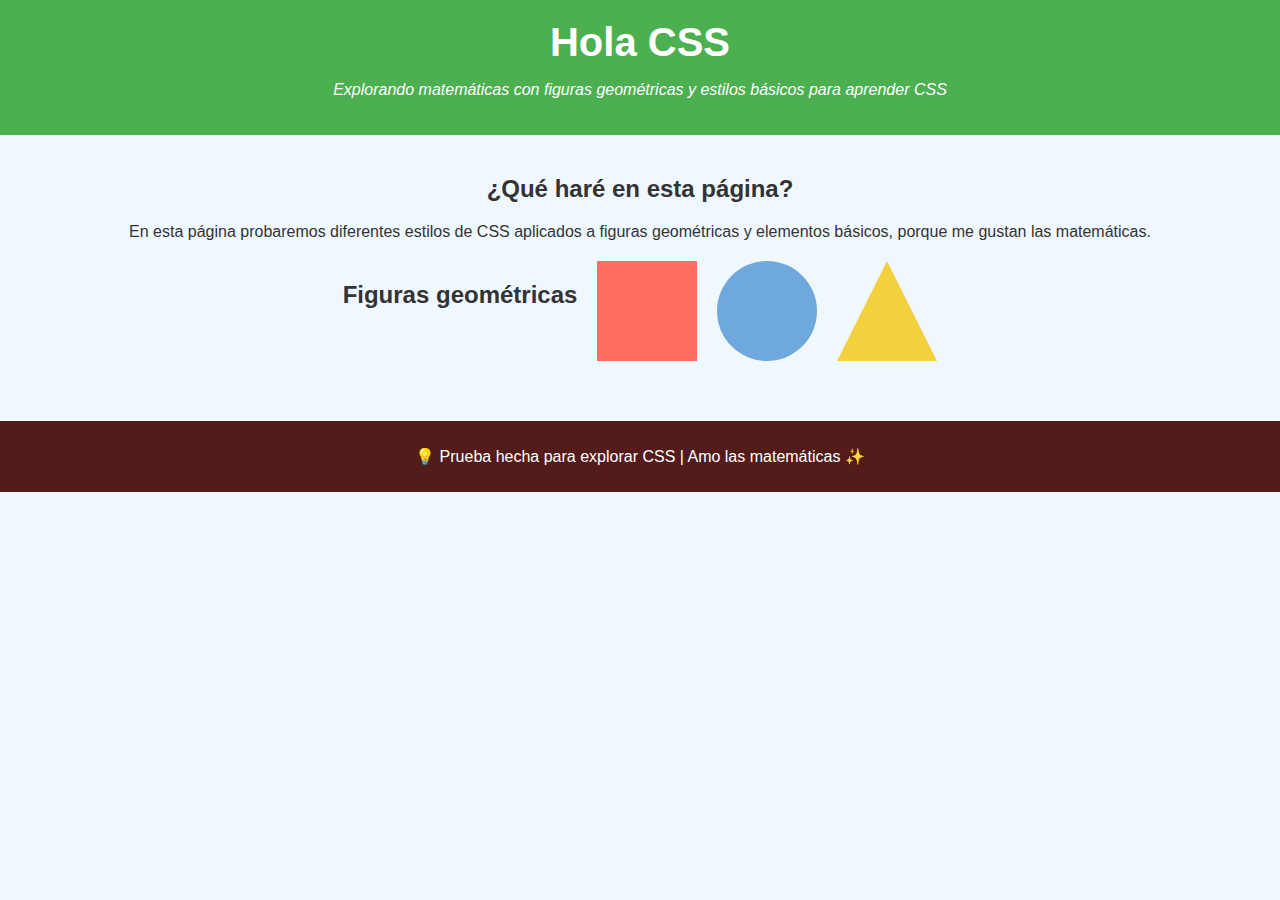
<file: 1-intro.css/index.html>
<!DOCTYPE html>
<html lang="es">
<head>
    <meta charset="UTF-8">
    <meta name="viewport" content="width=device-width, initial-scale=1.0">
    <title>Hola CSS</title>
    <link rel="stylesheet" href="style.css">
</head>
<body>
    <header>
        <h1>Hola CSS</h1>
        <p>Explorando matemáticas con figuras geométricas y estilos básicos para aprender CSS</p>
    </header>

    <main>
        <section class="content">
            <h2>¿Qué haré en esta página?</h2>
            <p>En esta página probaremos diferentes estilos de CSS aplicados a figuras geométricas y elementos básicos, porque me gustan las matemáticas.</p>
        </section>

        <section class="shapes">
            <h2>Figuras geométricas</h2>
            <div class="square"></div>
            <div class="circle"></div>
            <div class="triangle"></div>
        </section>
    </main>

    <footer>
        <p>💡 Prueba hecha para explorar CSS | Amo las matemáticas ✨</p>
    </footer>
</body>
</html>
</file>
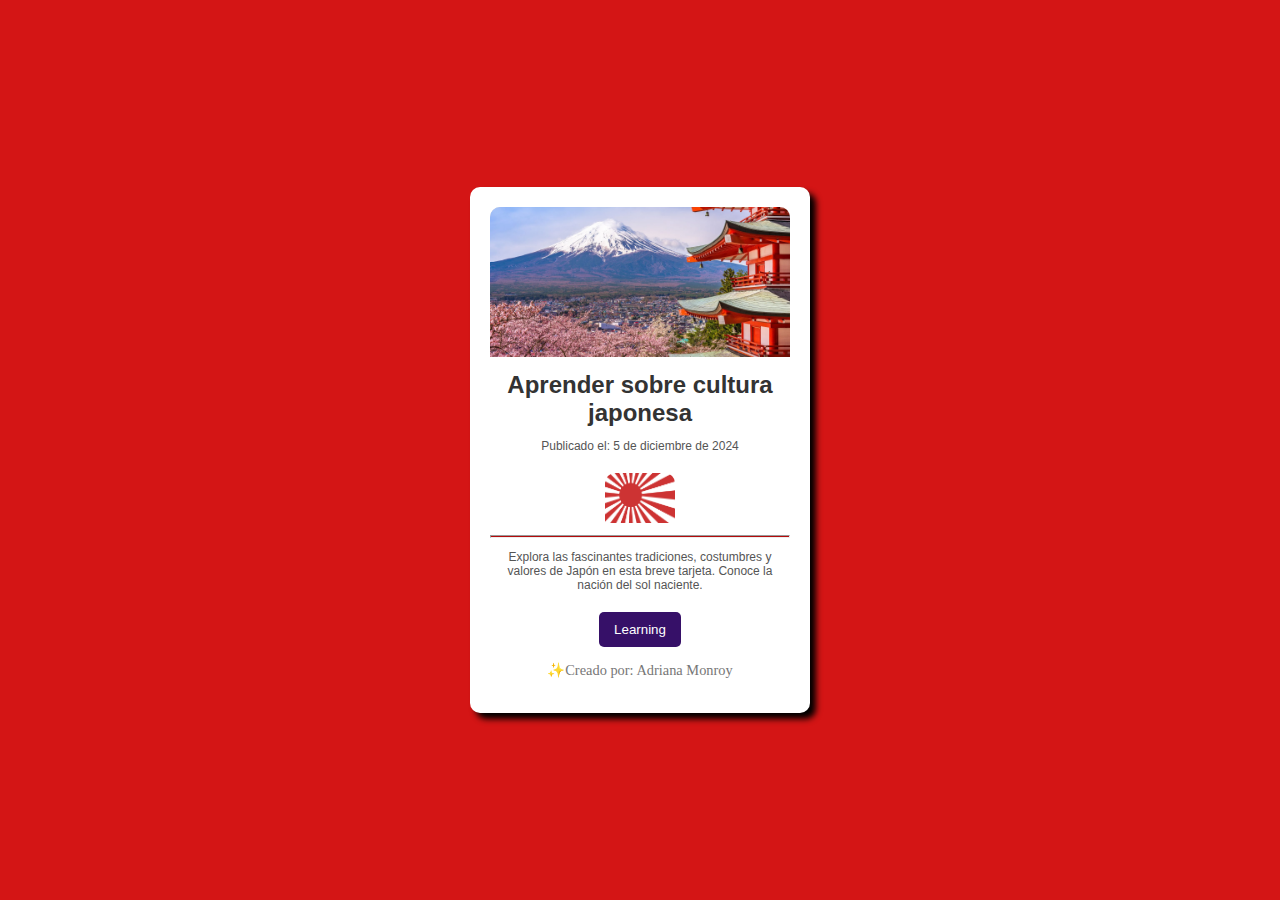
<file: 2-box-model/index.html>
<!DOCTYPE html>
<html lang="es">
<head>
    <meta charset="UTF-8">
    <meta name="viewport" content="width=device-width, initial-scale=1.0">
    <title>Tarjeta: Cultura Japonesa</title>
    <link rel="stylesheet" href="style.css">
</head>
<body>
    <div class="card">
        <div class="image-container">
            <img src="./assets/El-monte-Fuji-la-montana-mas-alta-de-Japon-1440x810.jpg" alt="Imagen relacionada con la cultura japonesa" />
        </div>

        <div class="content">
            <h2>Aprender sobre cultura japonesa</h2>
            <p class="date">Publicado el: 5 de diciembre de 2024</p>
            <div class="flag">
            <img src="./assets/La-bandera-japonesa-2.jpg" alt="Bandera de japón">
            </div>
            <hr>
            <p>Explora las fascinantes tradiciones, costumbres y valores de Japón en esta breve tarjeta. Conoce la nación del sol naciente.</p>
            <button class="btn-learning">Learning</button>
        </div>

        <!-- Pie de la tarjeta -->
        <footer>
            <p>✨Creado por: Adriana Monroy</p>
        </footer>
    </div>
</body>
</html>
</file>
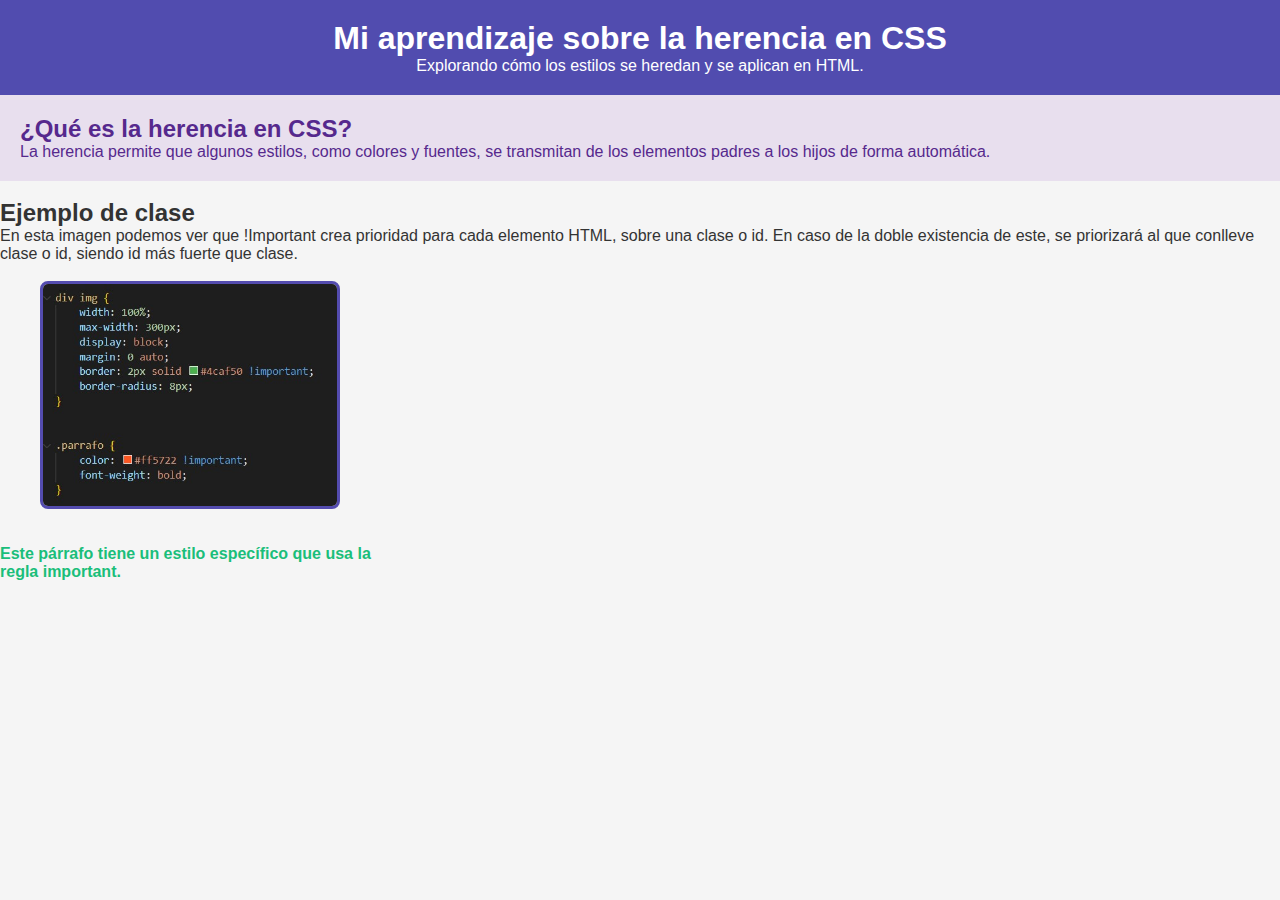
<file: 3-herencia/index.html>
<!DOCTYPE html>
<html lang="es">
<head>
    <meta charset="UTF-8">
    <meta name="viewport" content="width=device-width, initial-scale=1.0">
    <title>Mi aprendizaje sobre la herencia</title>
    <link rel="stylesheet" href="style.css">
</head>
<body>
    <header>
        <h1>Mi aprendizaje sobre la herencia en CSS</h1>
        <p>Explorando cómo los estilos se heredan y se aplican en HTML.</p>
    </header>

    <main>
        <section class="introduccion">
            <h2>¿Qué es la herencia en CSS?</h2>
            <p>La herencia permite que algunos estilos, como colores y fuentes, se transmitan de los elementos padres a los hijos de forma automática.</p>
        </section>
        <br>

        <section class="ejemplo">
            <h2>Ejemplo de clase</h2>
            <p>En esta imagen podemos ver que !Important crea prioridad para cada elemento HTML, sobre una clase o id. 
                En caso de la doble existencia de este, se priorizará al que conlleve clase o id, siendo id más fuerte que clase.
            </p>
            <br>
            <div>
                <img src="./assets/herencia_important.jpg" alt="Ejemplo de herencia" />
                <br>
                <br>
                <p class="parrafo">Este párrafo tiene un estilo específico que usa la regla <strong>important</strong>.</p>
            </div>
        </section>
    </main>
</body>
</html>
</file>
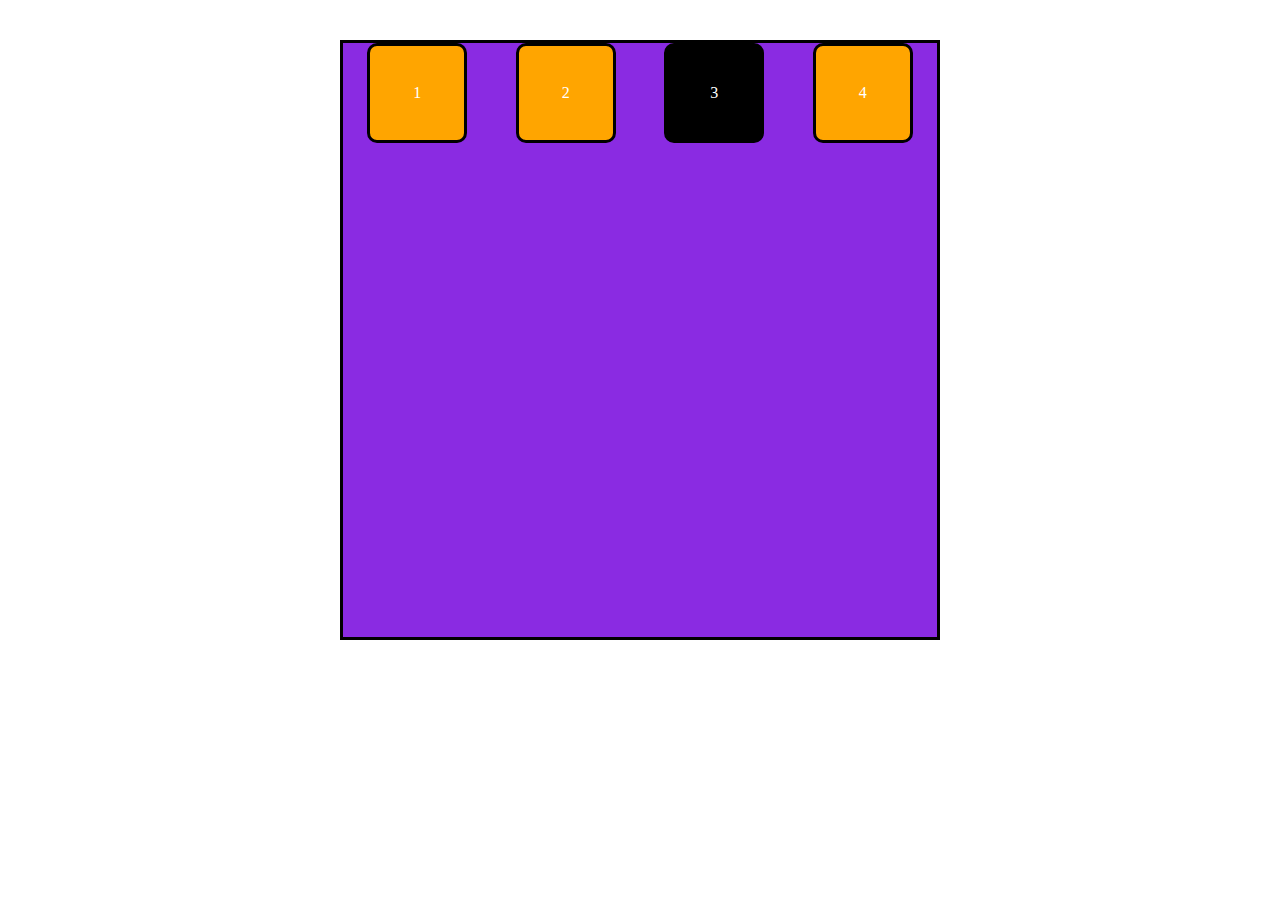
<file: 4-flexbox/index.html>
<!DOCTYPE html>
<html lang="en">
<head>
    <meta charset="UTF-8">
    <meta name="viewport" content="width=device-width, initial-scale=1.0">
    <title>Flexbox</title>
    <link rel="stylesheet" href="style.css">
</head>
<body>
    <div class="container">
        <div class="ball">1</div>
        <div class="ball">2</div>
        <div class="ball tres">3</div>
        <div class="ball">4</div>
    </div>
</body>
</html>
</file>
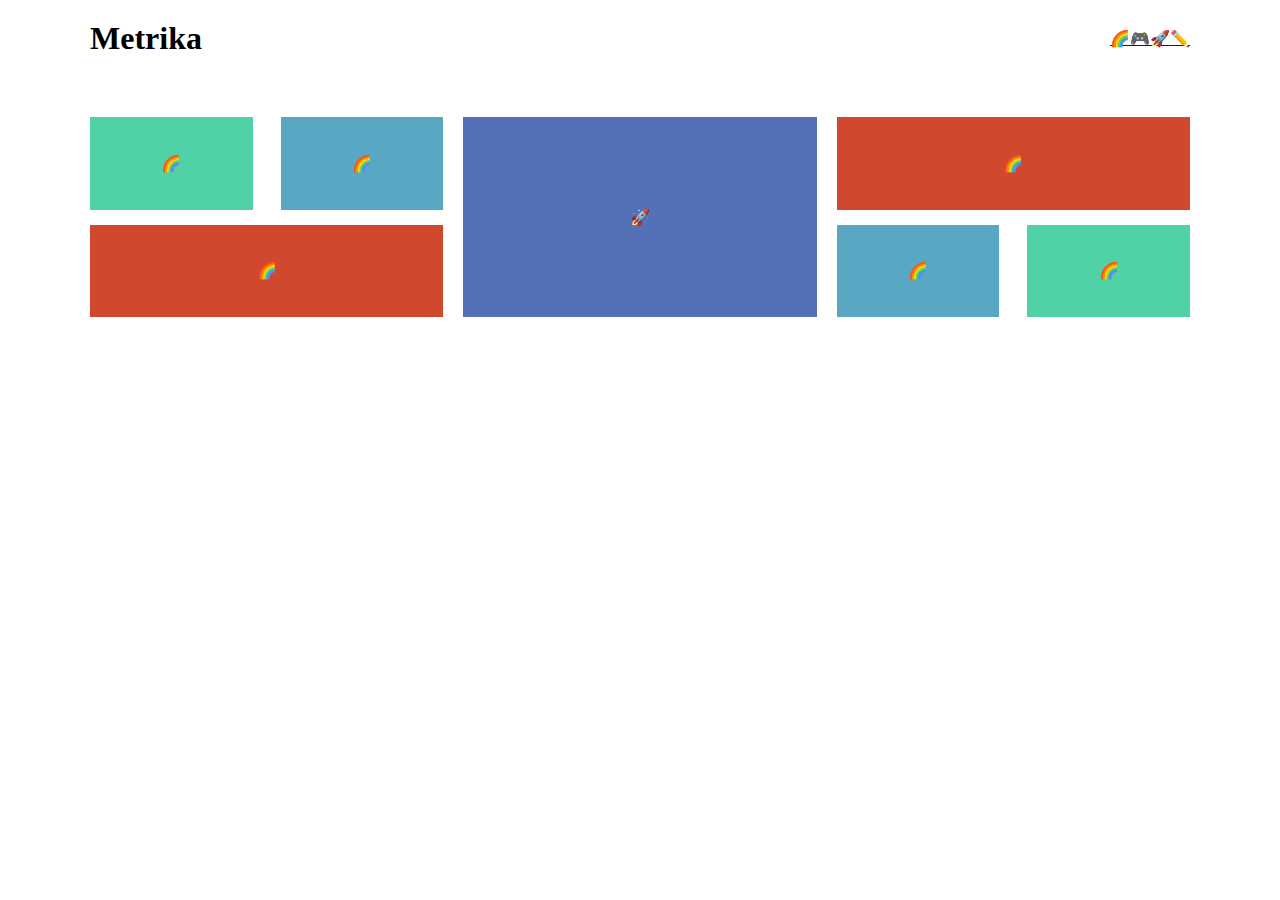
<file: 5-metrika/index.html>
<!DOCTYPE html>
<html lang="en">
<head>
    <meta charset="UTF-8">
    <meta name="viewport" content="width=device-width, initial-scale=1.0">
    <title>Metrika</title>
    <link rel="stylesheet" href="style.css">
</head>
<body>
    <header>
        <div class="container-header">
            <h1>Metrika</h1>
            <nav>
                <ul>
                    <li><a href="#">🌈</a></li>
                    <li><a href="#">🎮</a></li>
                    <li><a href="#">🚀</a></li>
                    <li><a href="#">✏️</a></li>
                </ul>
            </nav>
        </div>
        <section>
            <div class="container-content">

                <div class="card">
                    <div class="card-box-50 green">🌈</div>
                    <div class="card-box-50 lemon-green">🌈</div>
                    <div class="card-box-100 tomato">🌈</div>
                </div>

                <div class="card middle">
                    <p>🚀</p>
                </div>

                <div class="card">
                <div class="card-box-100 tomato">🌈</div>
                <div class="card-box-50 lemon-green">🌈</div>
                <div class="card-box-50 green">🌈</div> 
                </div>

            </div>
        </section>
    </header>
    
</body>
</html>
</file>
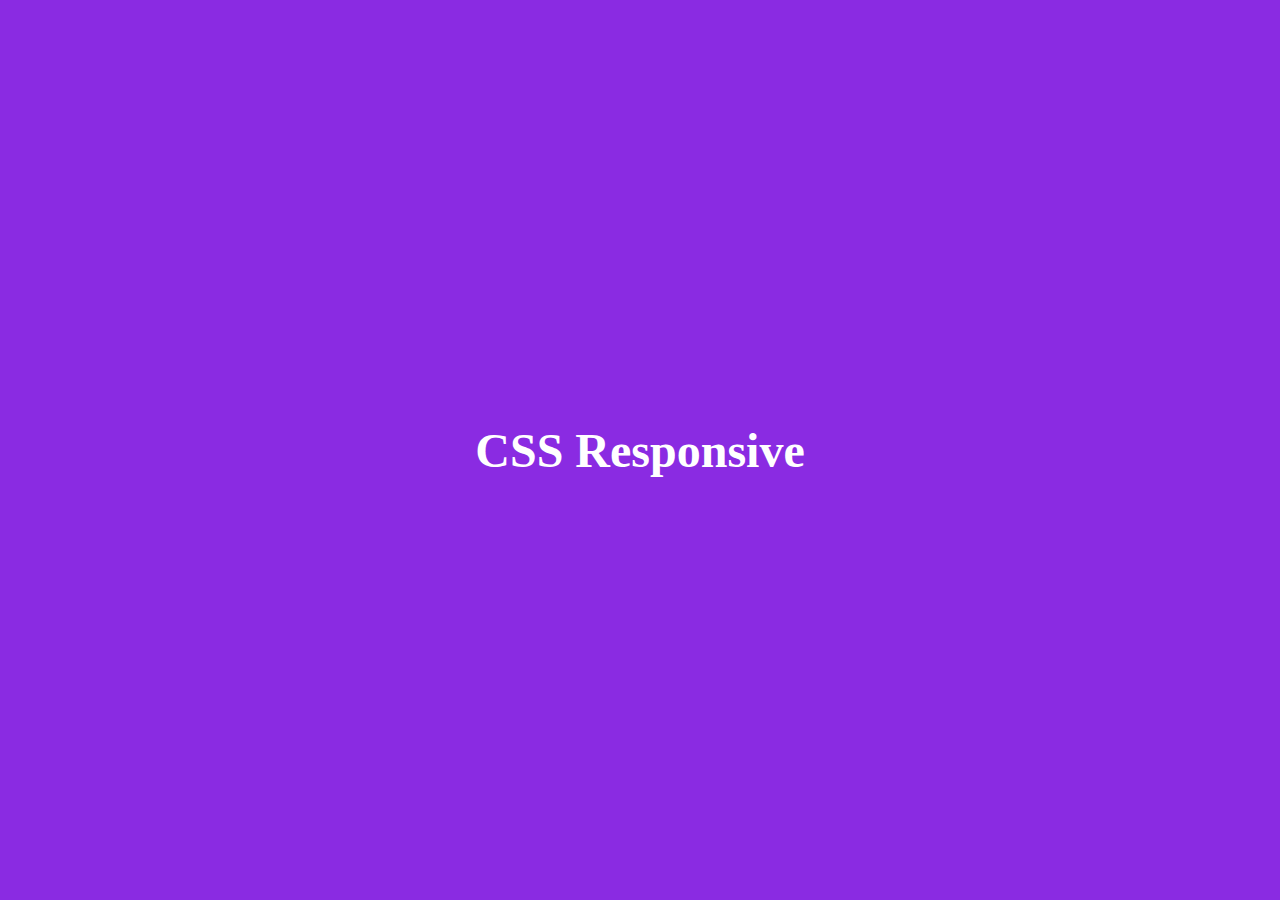
<file: 7-responsive/index.html>
<!DOCTYPE html>
<html lang="en">
<head>
    <meta charset="UTF-8">
    <meta name="viewport" content="width=device-width, initial-scale=1.0">
    <link rel="stylesheet" href="style.css">
    <title>Responsive</title>
</head>
<body>
    <div class="contenedor">
        <h1>CSS Responsive</h1>
    </div>
    
</body>
</html>
</file>
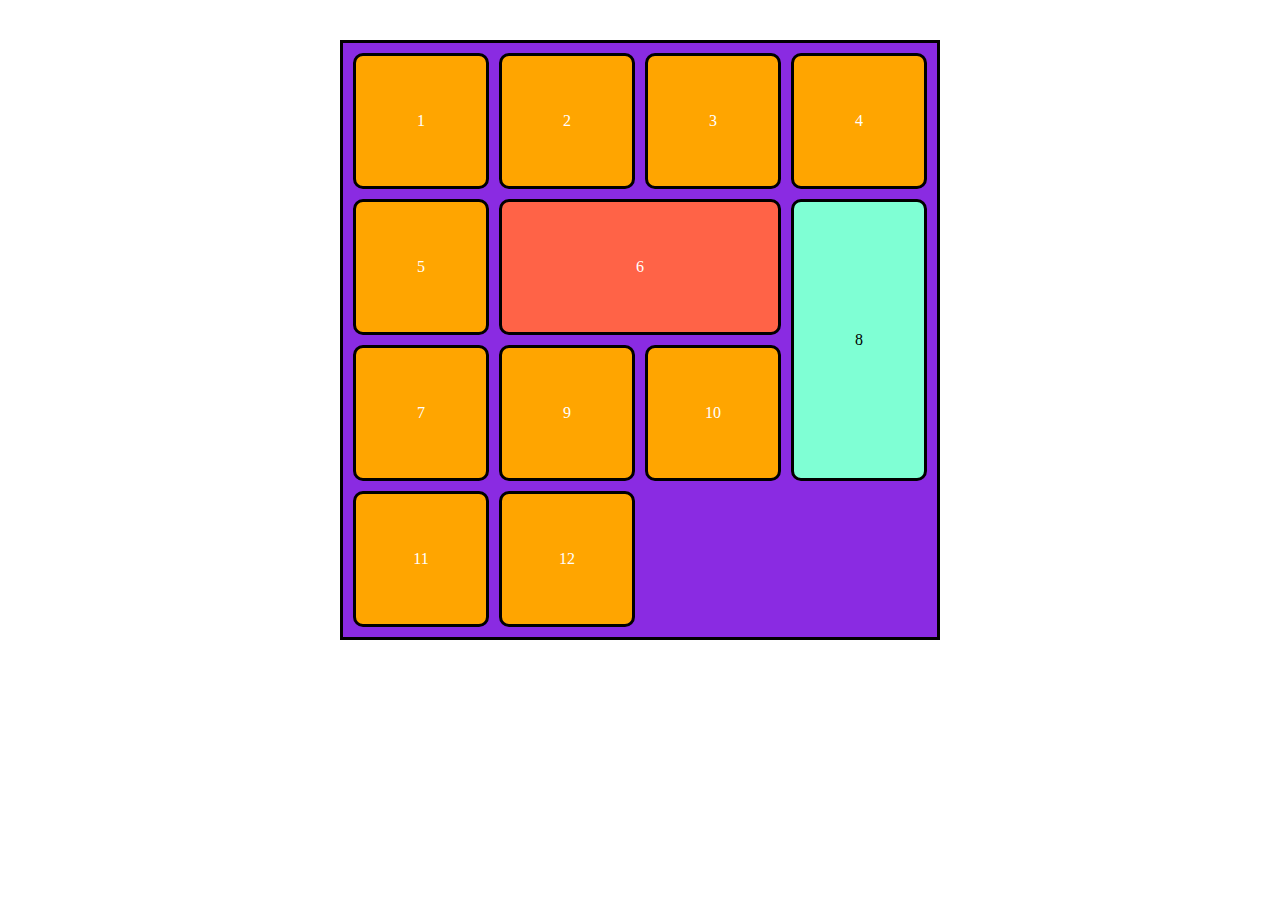
<file: 8-grid/index.html>
<!DOCTYPE html>
<html lang="en">
<head>
    <meta charset="UTF-8">
    <meta name="viewport" content="width=device-width, initial-scale=1.0">
    <link rel="stylesheet" href="style.css">
    <title>Grid</title>
</head>
<body>
    <div class="container">
        <div class="ball">1</div>
        <div class="ball">2</div>
        <div class="ball tres">3</div>
        <div class="ball">4</div>
        <div class="ball">5</div>
        <div class="ball tomato">6</div>
        <div class="ball">7</div>
        <div class="ball celeste">8</div>
        <div class="ball">9</div>
        <div class="ball">10</div>
        <div class="ball">11</div>
        <div class="ball">12</div>
    </div>
    
</body>
</html>
</file>
<file: 1-intro.css/style.css>
body {
    font-family: Arial, sans-serif;
    margin: 0;
    padding: 0;
    background-color: #f0f8ff;
    color: #333;
}

header {
    text-align: center;
    background-color: #4caf50;
    color: white;
    padding: 20px;
}

header h1 {
    margin: 0;
    font-size: 2.5rem;
}

header p {
    font-style: italic;
}

main {
    padding: 20px;
    text-align: center;
}


section {
    margin-bottom: 20px;
}

.shapes {
    display: flex;
    justify-content: center;
    gap: 20px;
    margin-top: 20px;
}

/* Figuras geométricas */
.square {
    width: 100px;
    height: 100px;
    background-color: #ff6f61;
}

.circle {
    width: 100px;
    height: 100px;
    background-color: #6fa8dc;
    border-radius: 50%;
}

.triangle {
    width: 0;
    height: 0;
    border-left: 50px solid transparent;
    border-right: 50px solid transparent;
    border-bottom: 100px solid #f4d03f;
}

/* Footer */
footer {
    text-align: center;
    background-color: #541b1b;
    color: white;
    padding: 10px;
    margin-top: 20px;
}
</file>
<file: 2-box-model/style.css>
body {
    font-family: Arial, sans-serif;
    margin: 0;
    padding: 0;
    display: flex;
    justify-content: center;
    align-items: center;
    height: 100vh;
    background-color: #d41515;
}

/* Tarjeta */
.card {
    width: 300px;
    border-radius: 10px;
    background-color: #ffffff;
    box-shadow: 0 4px 6px rgba(0, 0, 0, 0.1);
    overflow: hidden;
    text-align: center;
    padding: 20px;
    box-shadow: 6px 6px 6px black;
}

/* Imagen */
.image-container img {
    width: 100%;
    height: 150px;
    object-fit: cover;
    border-radius: 10px 10px 0 0;
    background-color: #ddd;
}
.flag img {
    width: 70px;
    height: 50px;
    border-radius: 10px 10px 0 0;
    align-items: center;
}

hr {
    height: 1px;
    background-color: #b40b0b;
}

/* Contenido */
.content h2 {
    font-size: 1.5rem;
    margin: 10px 0;
    color: #333;
    font-family:'Lucida Sans', 'Lucida Sans Regular', 'Lucida Grande', 'Lucida Sans Unicode', Geneva, Verdana, sans-serif;
}

.date {
    font-size: 0.9rem;
    color: #666;
    margin-bottom: 10px;
    font-family: 'Lucida Sans', 'Lucida Sans Regular', 'Lucida Grande', 'Lucida Sans Unicode', Geneva, Verdana, sans-serif;
}

.content p {
    font-size: 12px;
    color: #555;
    margin-bottom: 20px;
    font-family: 'Lucida Sans', 'Lucida Sans Regular', 'Lucida Grande', 'Lucida Sans Unicode', Geneva, Verdana, sans-serif
}

/* Botón */
.btn-learning {
    background-color: #361068;
    color: #ffffff;
    border: none;
    padding: 10px 15px;
    border-radius: 5px;
}

.btn-learning:hover {
    background-color: #45a049;
}

/* Pie de la tarjeta */
footer {
    font-size: 0.9rem;
    color: #777;
    margin-top: 15px;
    font-family: 'Times New Roman', Times, serif;
}
</file>
<file: 3-herencia/style.css>
*{
    margin: 0;
    padding: 0;
    box-sizing: border-box;
}

body {
    font-family: Arial, sans-serif;
    margin: 0;
    padding: 0;
    background-color: #f5f5f5;
    color: #333; 
}


header {
    text-align: center;
    background-color: #514caf;
    color: white;
    padding: 20px;
}


.introduccion {
    padding: 20px;
    background-color: #e8dfee;
    color: #56298d;
}


div img {
    width: 100%;
    max-width: 300px;
    display: block;
    margin: 0 auto;
    border: 3px solid #544caf !important;
    border-radius: 8px;
}

div {
    padding-right: 900px;
}

.parrafo {
    color: #1abe7a !important; 
    font-weight: bold;
}
</file>
<file: 4-flexbox/style.css>
*{
    margin: 0;
    padding: 0;
    box-sizing: border-box;
}

.container {
    display: flex;
    flex-direction: row;
    justify-content: space-around;
    align-items: start;
    width: 600px;
    height: 600px;
    background-color: blueviolet;
    border: 3px black solid;
    margin: 40px auto;

}

.ball {
    display: flex;
    justify-content: center;
    align-items: center;
    width: 100px;
    height: 100px;
    border-radius: 10px;
    border: 3px black solid;
    background-color: orange;
    color: white;
}

.tres {
    background-color: black;
    align-self: flex-start;
}
</file>
<file: 5-metrika/style.css>
*{
    margin: 0;
    padding: 0;
    box-sizing: border-box;
    list-style: none;
}

header {
    background-color: rgb(255, 255, 255);
    margin: 20px 0;
}

nav ul {
    display: flex;
}
.container-header {
    display: flex;
    justify-content: space-between;
    align-items: center;
    max-width: 1100px;
    margin: auto;
}

section {
    background-color: rgb(255, 255, 255);
    margin-top: 60px;
}

.container-content {
    display: flex;
    margin: auto;
    gap: 20px;
    max-width: 1100px;
    
}

.card {
    display: flex;
    flex-wrap: wrap;
    justify-content: space-between;
    gap: 15px;
    height: 200px;
    flex: 1;
}

.card-box-50{
    display: flex;
    justify-content: center;
    align-items: center;
    background-color: brown;
    width: 46%;
}

.card-box-100{
    display: flex;
    justify-content: center;
    align-items: center;
    background-color: rgb(112, 42, 165);
    width: 100%;
}

.middle {
    display: flex;
    justify-content: center;
    align-items: center;
    background-color: rgb(84, 113, 183);
}


.green {background-color: rgb(81, 209, 166);}
.lemon-green {background-color: rgb(89, 168, 195);}
.tomato {background-color: rgb(208, 73, 46);}
</file>
<file: 7-responsive/style.css>
*{
    margin: 0;
    padding: 0;
    box-sizing: border-box;
}

.contenedor{
    display: flex;
    justify-content: center;
    align-items: center;

    width: 100vw;
    height: 100vh;
    background-color: blueviolet;
    color: white;
}

.contenedor h1{
    font-size: 3rem!important;
}

/* Primer beakpoint */
@media screen and (max-width:900px) {
    .contenedor{
        background-color: tomato;
    }
    .contenedor h1{
        font-size: 5rem!important;
        text-decoration: line-through;
    }
}

/* Segundo beakpoint */
@media screen and (max-width:600px) {
    .contenedor{
        background-color: rgb(71, 197, 255);
    }
    .contenedor h1{
        font-size: 2rem!important;
        text-decoration: underline;
        color: rgb(255, 255, 255);
        background-color: coral;
    }
}
</file>
<file: 8-grid/style.css>
*{
    margin: 0;
    padding: 0;
    box-sizing: border-box;
}


.container {
    display: grid;
    grid-template-columns: repeat(4, 1fr);
    /* grid-template-rows: 200px auto; */
    gap: 10px;

    width: 600px;
    height: 600px;
    background-color: blueviolet;
    border: 3px black solid;
    margin: 40px auto;
    padding: 10px;

}

.ball {
    display: flex;
    justify-content: center;
    align-items: center;
/*     width: 100px;
    height: 100px; */
    border-radius: 10px;
    border: 3px black solid;
    background-color: orange;
    color: white;
}
.tomato {
    background-color: tomato;
    grid-column-start: 2;
    grid-column-end: 4;
    grid-row-start: 2;
    grid-row-end: 3;
}
.celeste{
    background-color: aquamarine;
    color: black;
    grid-column: 4/5;
    grid-row: 2/4;

}
</file>
